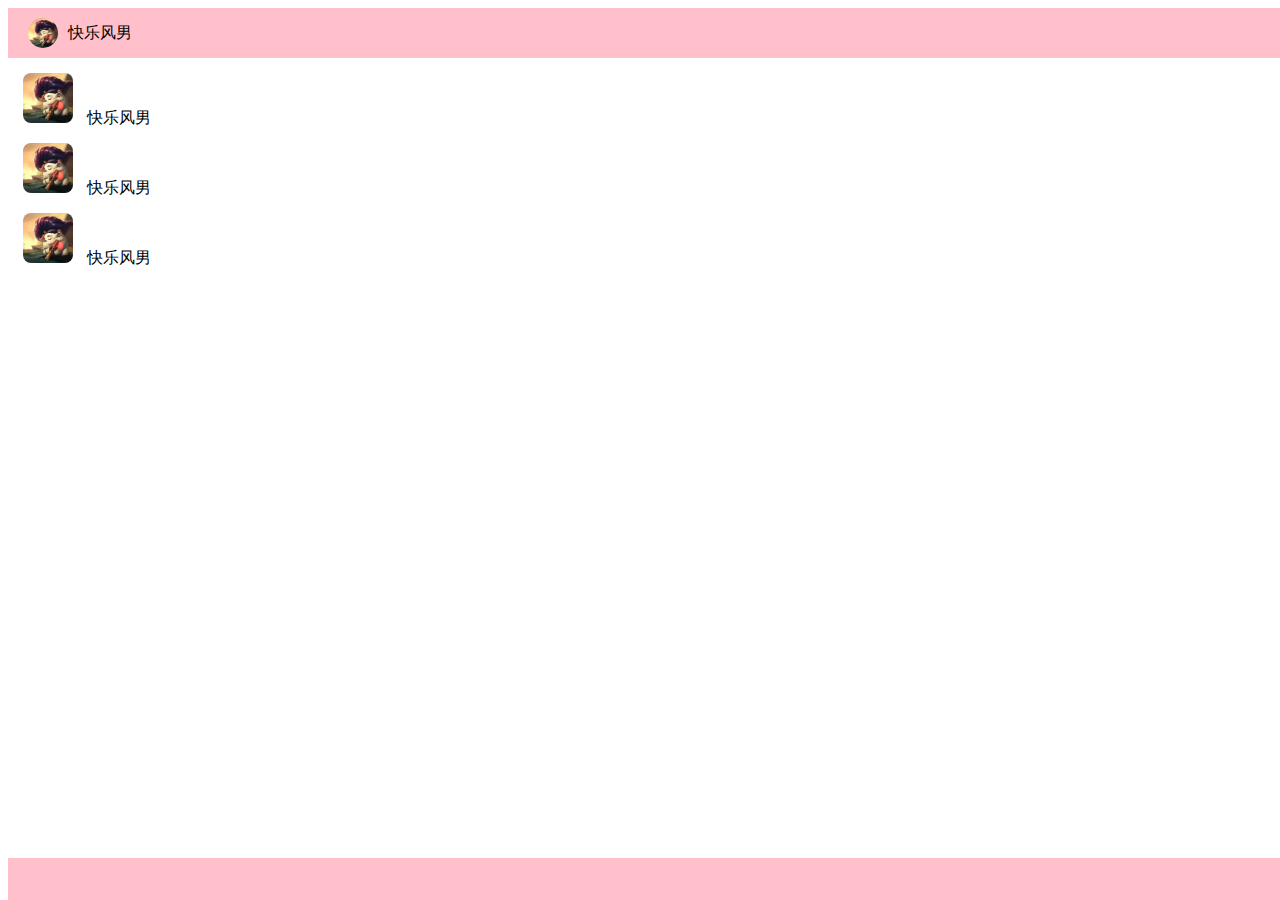
<file: index.html>
<html>
<head>
<meta charset="utf-8" />
<meta name="viewport" content="width=device-width,initial-scale=1.0,maximum-scale=1.0,user-scalable=0">
<link rel="stylesheet" type="text/css" href="https://www.layuicdn.com/layui/css/layui.css"/>
<script src="https://code.jquery.com/jquery-3.3.1.min.js"></script>
<script src="https://www.layuicdn.com/layui/layui.js"></script>
<link rel="stylesheet" type="text/css" href="css/a.css"/>
<script src="js/cookie.js" type="text/javascript" charset="utf-8"></script>
</head>
<style>
</style>
<body>
<div class="head">
<div class="title"><img src="img/timg.jpg" id="face"/>
<span id="name">快乐风男</span>
</div>
</div>

<div class="main" id="mes">
	<div id="fri" onclick="chat()">
		<img src="img/timg.jpg"/>
		<span id="lname">快乐风男</span>
	</div>
	
	<div id="fri">
		<img src="img/timg.jpg"/>
		<span id="lname">快乐风男</span>
	</div>
	
	<div id="fri">
		<img src="img/timg.jpg"/>
		<span id="lname">快乐风男</span>
	</div>
</div>

<div class="down">
<div class="didi" onclick="index()">
<i class="layui-icon layui-icon-reply-fill" style="font-size: 30px; color: yellow;"></i>  
</div>
<div class="list" onclick="list()">
<i class="layui-icon layui-icon-friends" style="font-size: 30px; color: white;"></i>  
</div>
<div class="set" onclick="set()">
	<i class="layui-icon layui-icon-set-fill" style="font-size: 30px; color: white;"></i>  
</div>
</div>

</body>
</html>
<script>
	 var num =getCookie("num");	
   $.ajax({
   	type:"get",
   	data:{
   		num:num
   	},
   	url:"http://localhost/workman/public/index.php/index/index/getmes",
   	success:function(res){
		console.log(res.mes['face']);
		$('#face').attr('src', res.mes['face']);
		$('#name').text(res.mes['num']);
   	},
   	async:true
   });
	
 $(function(){  
      $('#aa').bind('keypress',function(event){  
         if(event.keyCode == "13"){
           onSubmit();
         }  
     });  
  });  


	$(document).ready(function(){
	 connect();
})
    function connect() {
       // 创建websocket
      ws = new WebSocket("ws://127.0.0.1:2344");
       // 当socket连接打开时，输入用户名
       ws.onopen = onopen;
       // 当有消息时根据消息类型显示不同信息
       ws.onmessage = onmessage; 
       ws.onclose = function() {
    	  console.log("连接关闭，定时重连");
          connect();
       };
       ws.onerror = function() {
     	  console.log("出现错误");
       };
    }

//  function show_prompt(){  
//      name = prompt('输入你的名字：', '');
//      if(!name || name=='null'){  
//          name = '游客';
//      }
//  }  

        function onopen()
    {
//      if(!name)
//      {
//          show_prompt();
//      }
        // 登录
        //var login_data = '{"type":"login","client_name":"'+name.replace(/"/g, '\\"')+'"}';
        console.log("websocket握手成功，发送登录数据:");
        //ws.send(login_data);
    }

    function onmessage(e)
    {

       console.log(e.data);
	   let xx =e.data;
	    var obj = eval('(' + xx + ')');
	    
	    
	    
		if(obj.type == "getid"){
    		let unum = getCookie("num");
    		$.ajax({
    			type:"get",
    			url:"http://localhost/workman/public/index.php/index/index/changeredis",
    			data:{
    				num:unum,
    				uid:obj.id
    			},
    			success:function(res){
    				console.log(res);
    			},
    			async:true
    		});
    		
    		
    	}
	   
	  
	   if(obj.type=="mes"){
	   if(obj.client_name == name){
	   document.getElementById('mes').innerHTML+='<div class="mes4">'+obj.client_name+'</div><div class="mes3">'+obj.mes+'</div><div class="jg"></div>';
	
	//滚动

	scc();

	//滚动
	
	   }else{
	   	document.getElementById('mes').innerHTML+='<div class="mes2">'+obj.client_name+'</div><div class="mes">'+obj.mes+'</div><div class="jg"></div>';
		}
	   }
		 if(obj.type=="login"){
	   	document.getElementById('mes').innerHTML+='<div class="mes1">'+obj.client_name+'来到聊天室</div><div class="jg"></div>';
	   }
        
    }

    function onSubmit() {
       var mess =document.getElementById('aa').value;
	   let  aa = '{"type":"mes","client_name":"'+name+'","mes":"'+mess+'"}';
	   
      if(mess==""){
        alert("消息不能为空");
        return ;
      }
	  
   ws.send(aa);
   // console.log("给服务端发送一个字符串");
     document.getElementById('aa').value="";
    }
	
	
	function scc(){
	var div = document.getElementById('mes');
	div.scrollTop = div.scrollHeight+100;
	console.log(div.scrollHeight);
	console.log(div.scrollHeight);
	}
</script>
<script>
function index(){
	location.href="index.html";
}
function list(){
	location.href="list.html";
}
function set(){
	location.href="set.html";
}
function chat(){
	location.href="tim.html";
}
// function mes(){
//       var mess =document.getElementById('aa').value;
//       if(mess==""){
//         alert("消息不能为空");
//         return ;
//       }
 
//         ws.onopen = function() {
      
//    // console.log("连接成功");      
//             ws.send(mess);
//    // console.log("给服务端发送一个字符串");
//         document.getElementById('aa').value="";
//         };
//         ws.onmessage = function(e) {
//            document.getElementById('mes').innerHTML+='<div class="mes">'+e.data+'</div><br><br><br>';
//         };
// }
</script>
</file>
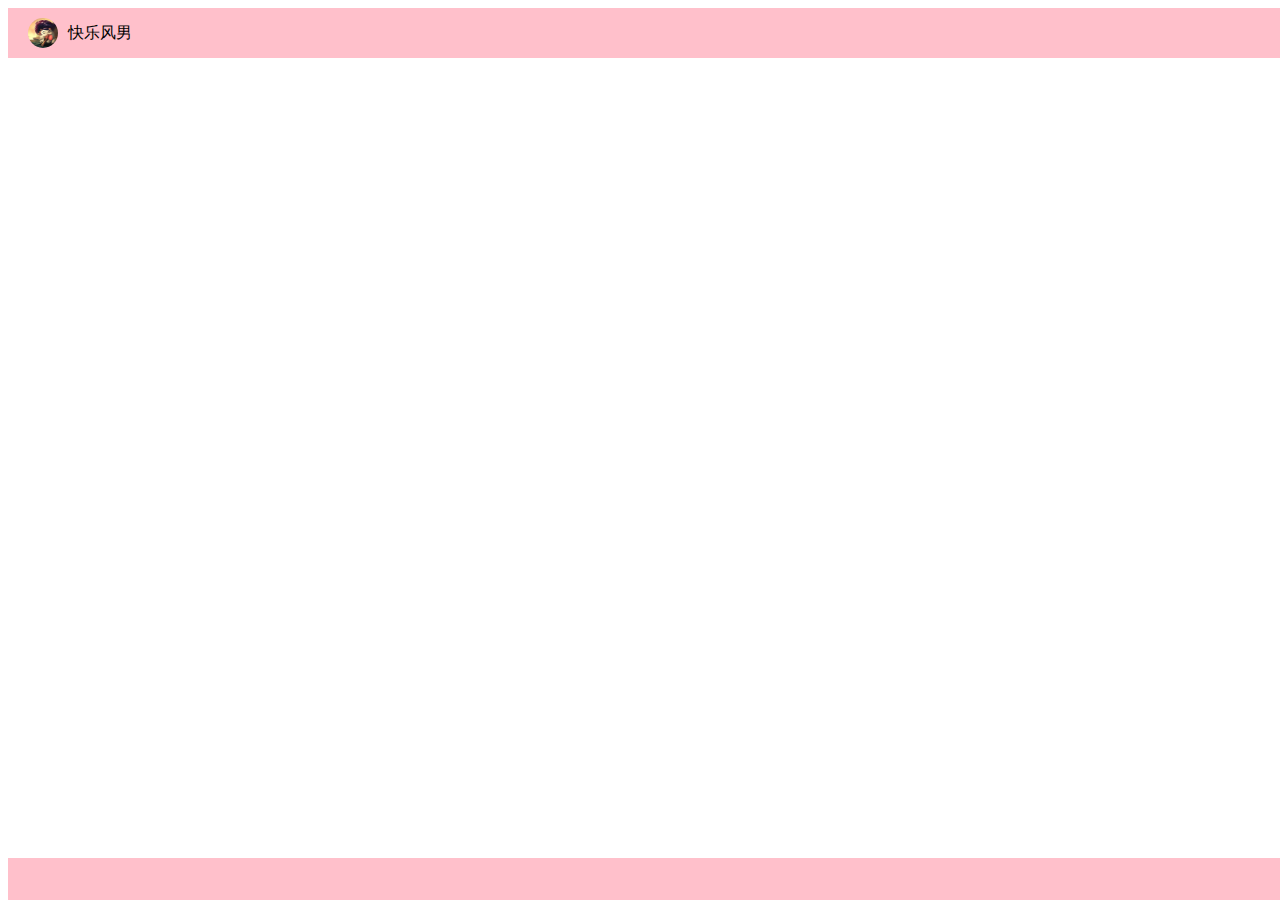
<file: aa.html>
<html>
<head>
<meta charset="utf-8" />
<meta name="viewport" content="width=device-width,initial-scale=1.0,maximum-scale=1.0,user-scalable=0">
<link rel="stylesheet" type="text/css" href="https://www.layuicdn.com/layui/css/layui.css"/>
<script src="https://code.jquery.com/jquery-3.3.1.min.js"></script>
<script src="https://www.layuicdn.com/layui/layui.js"></script>
<link rel="stylesheet" type="text/css" href="./css/a.css"/>
<script src="./js/cookie.js" type="text/javascript" charset="utf-8"></script>
</head>
<style>
body .demo-class .layui-layer-title{background:#c00; color:#fff; border: none;}
body .demo-class .layui-layer-btn{border-top:1px solid #E9E7E7}
body .demo-class .layui-layer-btn a{background:#333;}
body .demo-class .layui-layer-btn .layui-layer-btn1{background:red;}
body .demo-class .layui-layer-setwin .layui-layer-close2{
	position: absolute;
    right: -10px;
    top: -10px;
    width: 30px;
    height: 30px;
    margin-left: 0;
    background-position: -149px -31px;
}
</style>
<body>
<div class="head">
<div class="title"><img src="img/timg.jpg" id="face"/>
<span id="name">快乐风男</span>
</div>
</div>

<div class="main" id="main1">
	
</div>

<div class="main noshow" id="main2">
	<div id="fri">
		<img src="img/timg.jpg"/>
		<span id="lname">快乐风男</span>
	</div>
	

</div>



<div class="noshow" id="main3" >
		<div class="face" id="test1">
		<span id="tx">
			头像
		</span>
		<img src="img/timg.jpg" id="img" class="layui-upload-img"/>
	</div>
	
	<div id="name1">
		<span id="tx1">
			昵称
		</span>
		<div id="tx2">
			快乐风男
		</div>
	</div>
		
		<button class="send" lay-submit lay-filter="*">提交</button>
</div>




<div class="down">
<div class="didi" onclick="index()">
<i class="layui-icon layui-icon-reply-fill cy" id="one" ></i>  
</div>
<div class="list" onclick="list()">
<i class="layui-icon layui-icon-friends cw" id="two" ></i>  
</div>
<div class="set" onclick="set()">
	<i class="layui-icon layui-icon-set-fill cw" id="three"></i>  
</div>
</div>






</body>
</html>
<script>
	 var num =getCookie("num");	
	 var myimg ;
   $.ajax({
   	type:"get",
   	data:{
   		num:num
   	},
   	url:"http://w.cn/getmes",
   	success:function(res){
//		console.log(res.mes['face']);
		$('#face').attr('src', res.mes['face']);
		$('#name').text(res.mes['num']);
		$('#img').attr('src', res.mes['face']);
		$('#tx2').text(res.mes['num']);
		myimg =res.mes['face'];
   	},
   	async:true
   });
   
      $.ajax({
   	type:"get",
   	data:{
   		num:num
   	},
   	url:"http://w.cn/getfir",
   	success:function(res){
   		let aa =res.mes;
// 		console.log(aa);
   		for(var i = 0;i<res.mes.length;i++){
		document.getElementById("main1").innerHTML +='<div id="fri" onclick="chat('+aa[i].num+')"><img src="'+aa[i].face+'"/><span id="lname">'+aa[i].num+'</span></div>';
   		
   		}
   		

   	},
   	async:true
   });
   
	
 $(function(){  
      $('#aa').bind('keypress',function(event){  
         if(event.keyCode == "13"){
           onSubmit();
         }  
     });  
  });  


	$(document).ready(function(){
	 connect();
})
    function connect() {
       // 创建websocket
      ws = new WebSocket("ws://182.61.44.35:2344");
       // 当socket连接打开时，输入用户名
       ws.onopen = onopen;
       // 当有消息时根据消息类型显示不同信息
       ws.onmessage = onmessage; 
       ws.onclose = function() {
    	  console.log("连接关闭，定时重连");
          connect();
       };
       ws.onerror = function() {
     	  console.log("出现错误");
       };
    }

//  function show_prompt(){  
//      name = prompt('输入你的名字：', '');
//      if(!name || name=='null'){  
//          name = '游客';
//      }
//  }  

        function onopen()
    {
//      if(!name)
//      {
//          show_prompt();
//      }
        // 登录
        //var login_data = '{"type":"login","client_name":"'+name.replace(/"/g, '\\"')+'"}';
        console.log("websocket握手成功，发送登录数据:");
        //ws.send(login_data);
    }

    function onmessage(e)
    {

//     console.log(e.data);
	   let xx =e.data;
	    var obj = eval('(' + xx + ')');
	    
	    
	    
		if(obj.type == "getid"){
    		let unum = getCookie("num");
    		$.ajax({
    			type:"get",
    			url:"http://w.cn/changeredis",
    			data:{
    				num:unum,
    				uid:obj.id
    			},
    			success:function(res){
    				console.log(res);
    			},
    			async:true
    		});
    		
    		
    	}
	   
	  
	   if(obj.type=="mes"){
	   if(obj.client_name == name){
	   document.getElementById('mes').innerHTML+='<div class="mes4">'+obj.client_name+'</div><div class="mes3">'+obj.mes+'</div><div class="jg"></div>';
	
	//滚动

	//scc();

	//滚动
	
	   }else{
	   	document.getElementById('mes').innerHTML+='<div class="mes2">'+obj.client_name+'</div><div class="mes">'+obj.mes+'</div><div class="jg"></div>';
		}
	   }
		 if(obj.type=="login"){
	   	document.getElementById('mes').innerHTML+='<div class="mes1">'+obj.client_name+'来到聊天室</div><div class="jg"></div>';
	   }
        
    }

    function onSubmit() {
       var mess =document.getElementById('aa').value;
	   let  aa = '{"type":"mes","client_name":"'+name+'","mes":"'+mess+'"}';
	   
      if(mess==""){
        alert("消息不能为空");
        return ;
      }
	  
   ws.send(aa);
   // console.log("给服务端发送一个字符串");
     document.getElementById('aa').value="";
    }
	
	
	function scc(){
	var div = document.getElementById('mes');
	div.scrollTop = div.scrollHeight+100;
	console.log(div.scrollHeight);
	console.log(div.scrollHeight);
	}
</script>
<script>
var arr_f=[];
function index(){
	$('#one').removeClass('cw');
	$('#one').addClass('cy');
	$('#two').removeClass('cy');
	$('#two').addClass('cw');
	$('#three').addClass('cw');
	$('#three').removeClass('cy');
	
	$('#main1').removeClass('noshow');
	$('#main2').addClass('noshow');
	$('#main3').addClass('noshow');
}
function list(){
	$('#two').removeClass('cw');
	$('#two').addClass('cy');
	$('#one').removeClass('cy');
	$('#three').removeClass('cy');
	$('#one').addClass('cw');
	$('#three').addClass('cw');
	
	$('#main2').removeClass('noshow');
	$('#main1').addClass('noshow');
	$('#main3').addClass('noshow');
}
function set(){
	$('#three').removeClass('cw');
	$('#three').addClass('cy');
	$('#one').removeClass('cy');
	$('#two').removeClass('cy');
	$('#one').addClass('cw');
	$('#two').addClass('cw');
	
	$('#main3').removeClass('noshow');
	$('#main2').addClass('noshow');
	$('#main1').addClass('noshow');
}
function chat(id){
	layui.use("layer", function(){
		var layer= layui.layer;	
	layer.open({
  type: 2,
  skin: 'demo-class',
  title: '',
  closeBtn: 1, //不显示关闭按钮
  shade: false,
   maxmin: false, 
  area: ['100%', '100%'],
  offset: 'r', //右下角弹出
  //time: 2000, //2秒后自动关闭
  anim: 2,
  content: 'tim.html?id='+id, //iframe的url，no代表不显示滚动条
//end: function(){ //此处用于演示
//  layer.open({
//    type: 2,
//    title: '很多时候，我们想最大化看，比如像这个页面。',
//    shadeClose: true,
//    shade: false,
//    maxmin: true, //开启最大化最小化按钮
//    area: ['893px', '600px'],
//    content: '//fly.layui.com/'
//  });
//}
});
	
	});
	
	
}


layui.use(['upload','form'], function(){
  var $ = layui.jquery
  ,upload = layui.upload
  ,form =layui.form;
	
	var imgurl;
	 var uploadInst = upload.render({
    elem: '#test1'
    ,url: 'http://w.cn/upload'
    ,before: function(obj){
      //预读本地文件示例，不支持ie8
      obj.preview(function(index, file, result){
        $('#img').attr('src', result); //图片链接（base64）
      });
    }
    ,done: function(res){
      //如果上传失败
      console.log(res);
      if(res.code == 0){
        imgurl =res.url;
      }
      
      if(res.code > 0){
        return layer.msg('上传失败');
      }
      //上传成功
    }
    ,error: function(){
      //演示失败状态，并实现重传
      var demoText = $('#demoText');
      demoText.html('<span style="color: #FF5722;">上传失败</span> <a class="layui-btn layui-btn-xs demo-reload">重试</a>');
      demoText.find('.demo-reload').on('click', function(){
        uploadInst.upload();
      });
    }
  });
	
form.on('submit(*)', function(data){
   //alert(imgurl);
   let num =getCookie("num");
   console.log(num);
   $.ajax({
   	type:"get",
   	data:{
   		num:num,
   		imgurl:imgurl
   	},
   	url:"http://w.cn/changeface",
   	success:function(res){
   		console.log(res);
   		if(res.code == 0){
   			alert("修改成功");
   		}
   	},
   	async:true
   });
    //return false; //阻止表单跳转。如果需要表单跳转，去掉这段即可。
});	
	
	

	
		
	

});

</script>
</file>
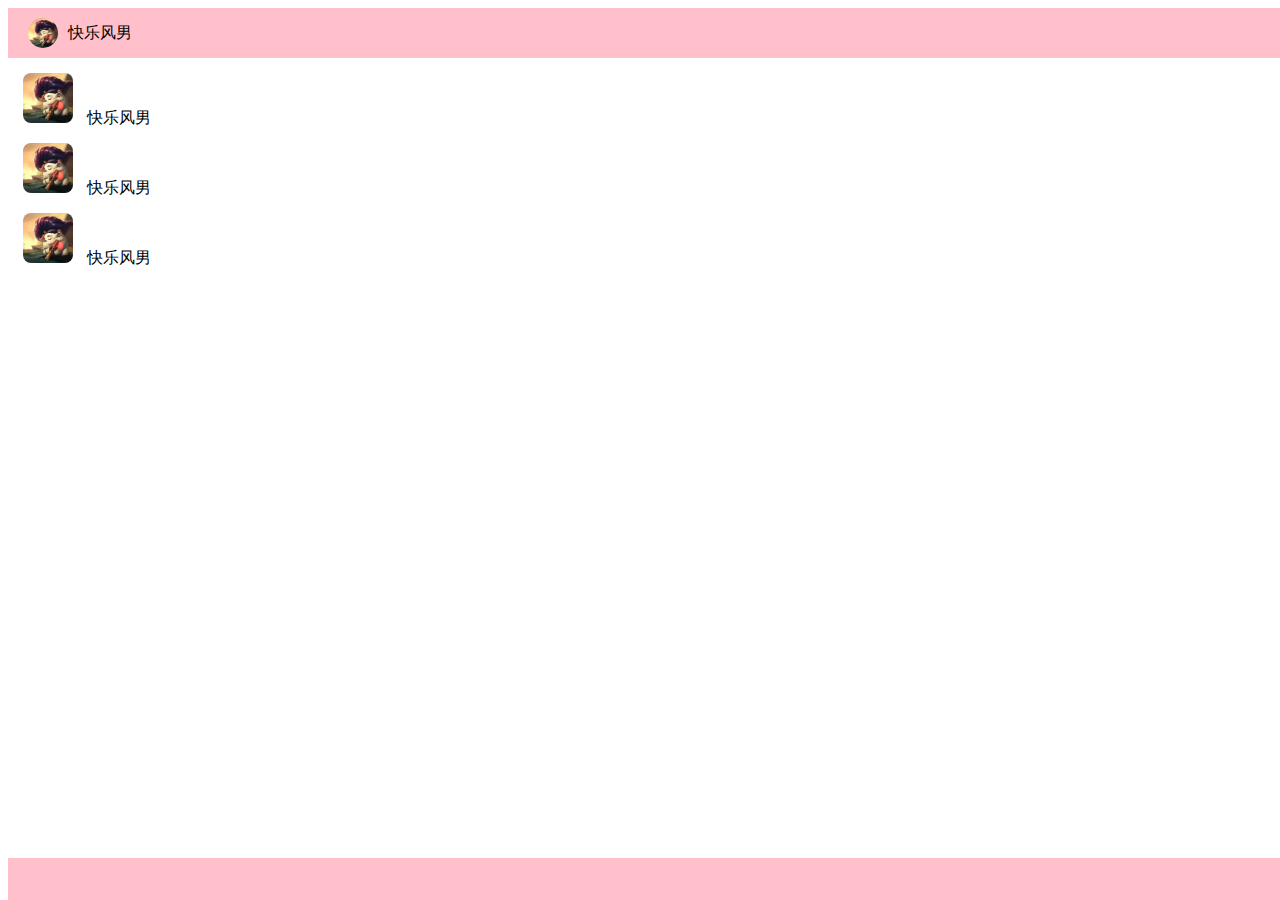
<file: list.html>
<html>
<head>
<meta charset="utf-8" />
<meta name="viewport" content="width=device-width,initial-scale=1.0,maximum-scale=1.0,user-scalable=0">
<link rel="stylesheet" type="text/css" href="https://www.layuicdn.com/layui/css/layui.css"/>
<script src="https://code.jquery.com/jquery-3.3.1.min.js"></script>
<script src="https://www.layuicdn.com/layui/layui.js"></script>
<link rel="stylesheet" type="text/css" href="css/a.css"/>
<script src="js/cookie.js" type="text/javascript" charset="utf-8"></script>
</head>
<style>
</style>
<body>
<div class="head">
<div class="title"><img src="img/timg.jpg" id="face"/>
<span id="name">快乐风男</span>
</div>
</div>

<div class="main" id="mes">
	<div id="fri">
		<img src="img/timg.jpg"/>
		<span id="lname">快乐风男</span>
	</div>
	
	<div id="fri">
		<img src="img/timg.jpg"/>
		<span id="lname">快乐风男</span>
	</div>
	
	<div id="fri">
		<img src="img/timg.jpg"/>
		<span id="lname">快乐风男</span>
	</div>
</div>

<div class="down">
<div class="didi" onclick="index()">
<i class="layui-icon layui-icon-reply-fill" style="font-size: 30px; color: white;"></i>  
</div>
<div class="list" onclick="list()">
<i class="layui-icon layui-icon-friends" style="font-size: 30px; color: yellow;"></i>  
</div>
<div class="set" onclick="set()">
	<i class="layui-icon layui-icon-set-fill" style="font-size: 30px; color: white;"></i>  
</div>
</div>

</body>
</html>
<script>
		 var num =getCookie("num");	
   $.ajax({
   	type:"get",
   	data:{
   		num:num
   	},
   	url:"http://localhost/workman/public/index.php/index/index/getmes",
   	success:function(res){
		console.log(res.mes['face']);
		$('#face').attr('src', res.mes['face']);
		$('#name').text(res.mes['num']);
   	},
   	async:true
   });
	
	
 $(function(){  
      $('#aa').bind('keypress',function(event){  
         if(event.keyCode == "13"){
           onSubmit();
         }  
     });  
  });  


	$(document).ready(function(){
	 connect();
})
    function connect() {
       // 创建websocket
      ws = new WebSocket("ws://182.61.44.35:2344");
       // 当socket连接打开时，输入用户名
       ws.onopen = onopen;
       // 当有消息时根据消息类型显示不同信息
       ws.onmessage = onmessage; 
       ws.onclose = function() {
    	  console.log("连接关闭，定时重连");
          connect();
       };
       ws.onerror = function() {
     	  console.log("出现错误");
       };
    }

    function show_prompt(){  
        name = prompt('输入你的名字：', '');
        if(!name || name=='null'){  
            name = '游客';
        }
    }  

        function onopen()
    {
        if(!name)
        {
            show_prompt();
        }
        // 登录
        var login_data = '{"type":"login","client_name":"'+name.replace(/"/g, '\\"')+'"}';
        console.log("websocket握手成功，发送登录数据:"+login_data);
        ws.send(login_data);
    }

    function onmessage(e)
    {
       console.log(e.data);
	   let xx =e.data;
	   var obj = eval('(' + xx + ')');
	   if(obj.type=="mes"){
	   if(obj.client_name == name){
	   document.getElementById('mes').innerHTML+='<div class="mes4">'+obj.client_name+'</div><div class="mes3">'+obj.mes+'</div><div class="jg"></div>';
	
	//滚动

	scc();

	//滚动
	
	   }else{
	   	document.getElementById('mes').innerHTML+='<div class="mes2">'+obj.client_name+'</div><div class="mes">'+obj.mes+'</div><div class="jg"></div>';
		}
	   }
		 if(obj.type=="login"){
	   	document.getElementById('mes').innerHTML+='<div class="mes1">'+obj.client_name+'来到聊天室</div><div class="jg"></div>';
	   }
        
    }

    function onSubmit() {
       var mess =document.getElementById('aa').value;
	   let  aa = '{"type":"mes","client_name":"'+name+'","mes":"'+mess+'"}';
	   
      if(mess==""){
        alert("消息不能为空");
        return ;
      }
	  
   ws.send(aa);
   // console.log("给服务端发送一个字符串");
     document.getElementById('aa').value="";
    }
	
	
	function scc(){
	var div = document.getElementById('mes');
	div.scrollTop = div.scrollHeight+100;
	console.log(div.scrollHeight);
	console.log(div.scrollHeight);
	}
</script>
<script>

// function mes(){
//       var mess =document.getElementById('aa').value;
//       if(mess==""){
//         alert("消息不能为空");
//         return ;
//       }
 
//         ws.onopen = function() {
      
//    // console.log("连接成功");      
//             ws.send(mess);
//    // console.log("给服务端发送一个字符串");
//         document.getElementById('aa').value="";
//         };
//         ws.onmessage = function(e) {
//            document.getElementById('mes').innerHTML+='<div class="mes">'+e.data+'</div><br><br><br>';
//         };
// }
</script>

<script>
	function index(){
	location.href="index.html";
}
function list(){
	location.href="list.html";
}
function set(){
	location.href="set.html";
}
</script>
</file>
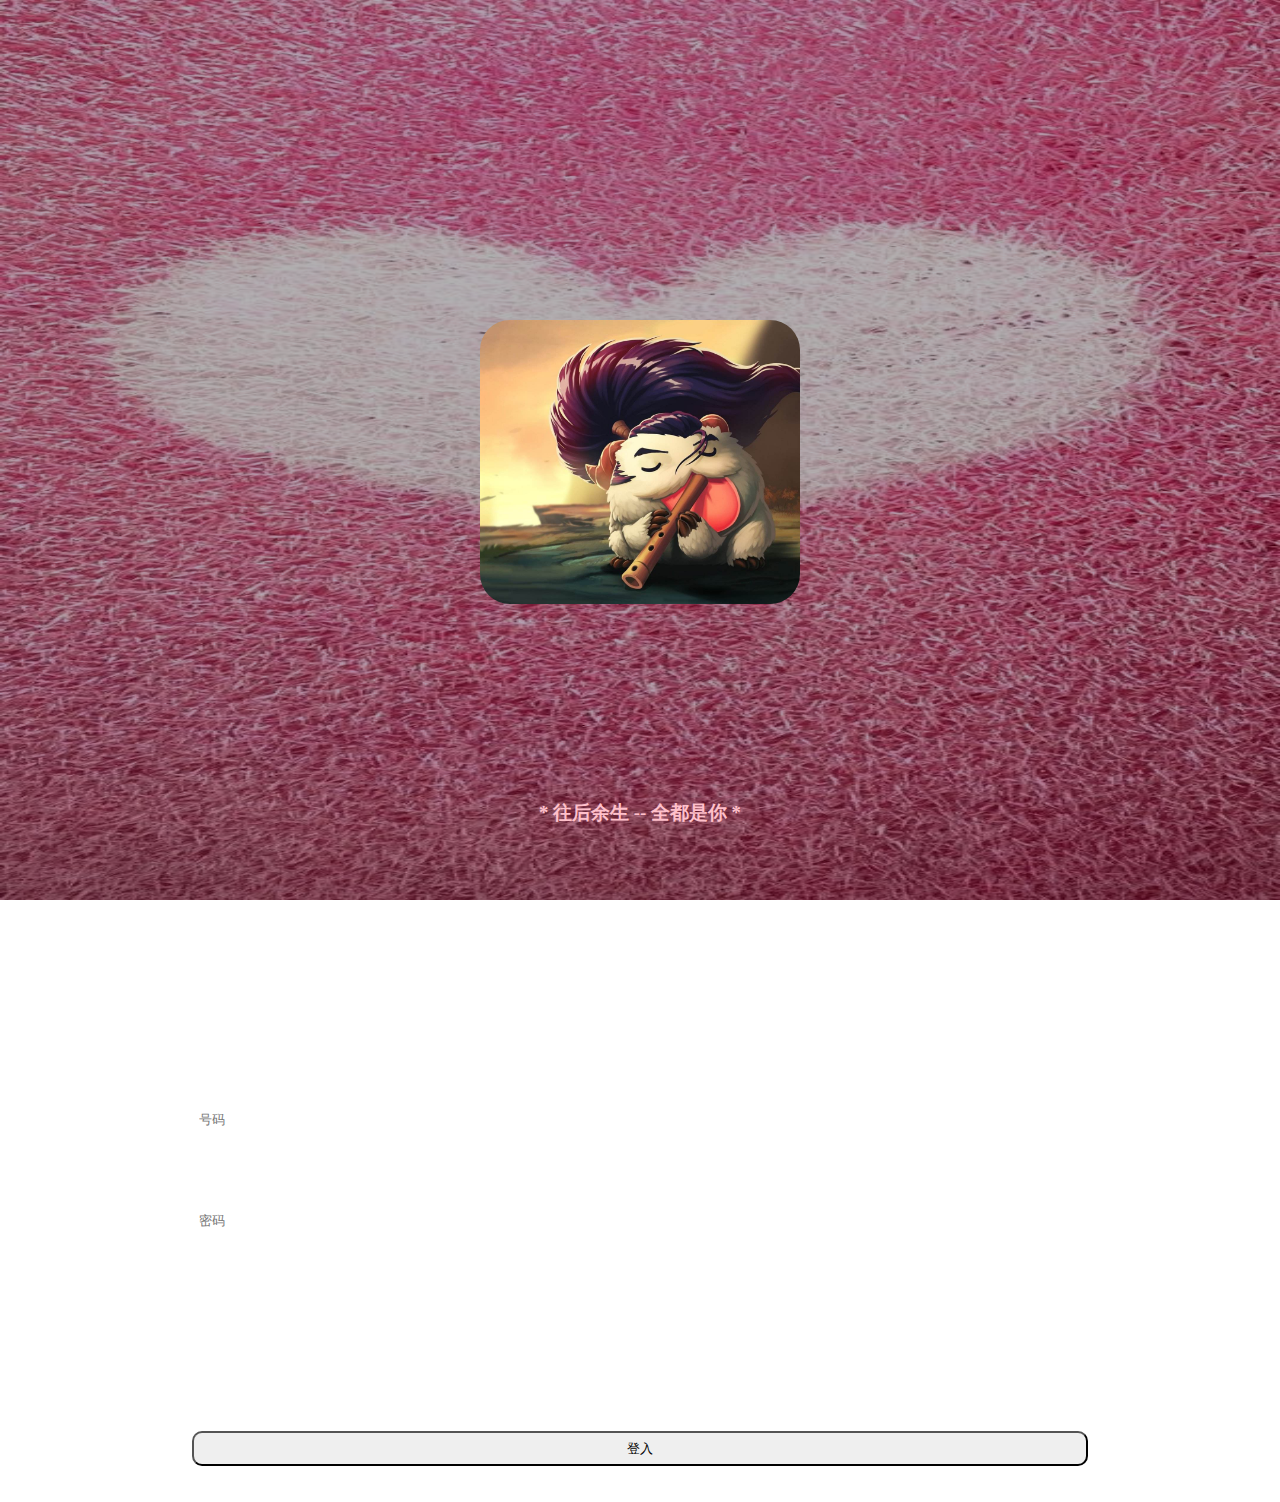
<file: login.html>
<!DOCTYPE html>
<html>
	<head>
		<meta charset="UTF-8">
		 <meta name="viewport" content="width=device-width, initial-scale=1, minimum-scale=1, maximum-scale=1, user-scalable=no">
		<title>登入</title>
		<link rel="stylesheet" type="text/css" href="https://www.layuicdn.com/layui-v2.5.4/css/layui.css"/>
		<link rel="stylesheet" type="text/css" href="css/login.css"/>
		<script type="text/javascript" src="https://www.layuicdn.com/layui-v2.5.4/layui.js"></script>
		<script src="https://apps.bdimg.com/libs/jquery/2.1.4/jquery.min.js"></script>
		<script src="js/cookie.js" type="text/javascript" charset="utf-8"></script>
	</head>
	<body>
		<div class="bg">
			<img src="img/timg.jpg" id="icon"/>
			<h3>* 往后余生 -- 全都是你 *</h3>
			<input type="text" name="unum" id="unum" value="" placeholder="号码"/>
			<input type="password" name="password" id="password" placeholder="密码" />
			<button onclick="send()" id="send">登入</button><br>
			<a href="register.html" id="register">-> 注册 <-</a>
		</div>
	</body>
</html>
<script>
	function send(){
		var unum =document.getElementById("unum").value
	,   password =document.getElementById("password").value;
	if(unum=="" || password=="" ){
		alert("认真填写");
	}
	$.ajax({
		type:"post",
		url:"http://w.cn/login",
		data:{
			num:unum,
			password:password
		},
		success:function(res){
			console.log(res);
			if(res.code =="200"){
				//alert(unum);
				setCookie("num" , unum , 1);
			  location.href="aa.html";
		
			}
		},
		error:function(res){
			
		},
		async:true
	});
	
	}

	
</script>
</file>
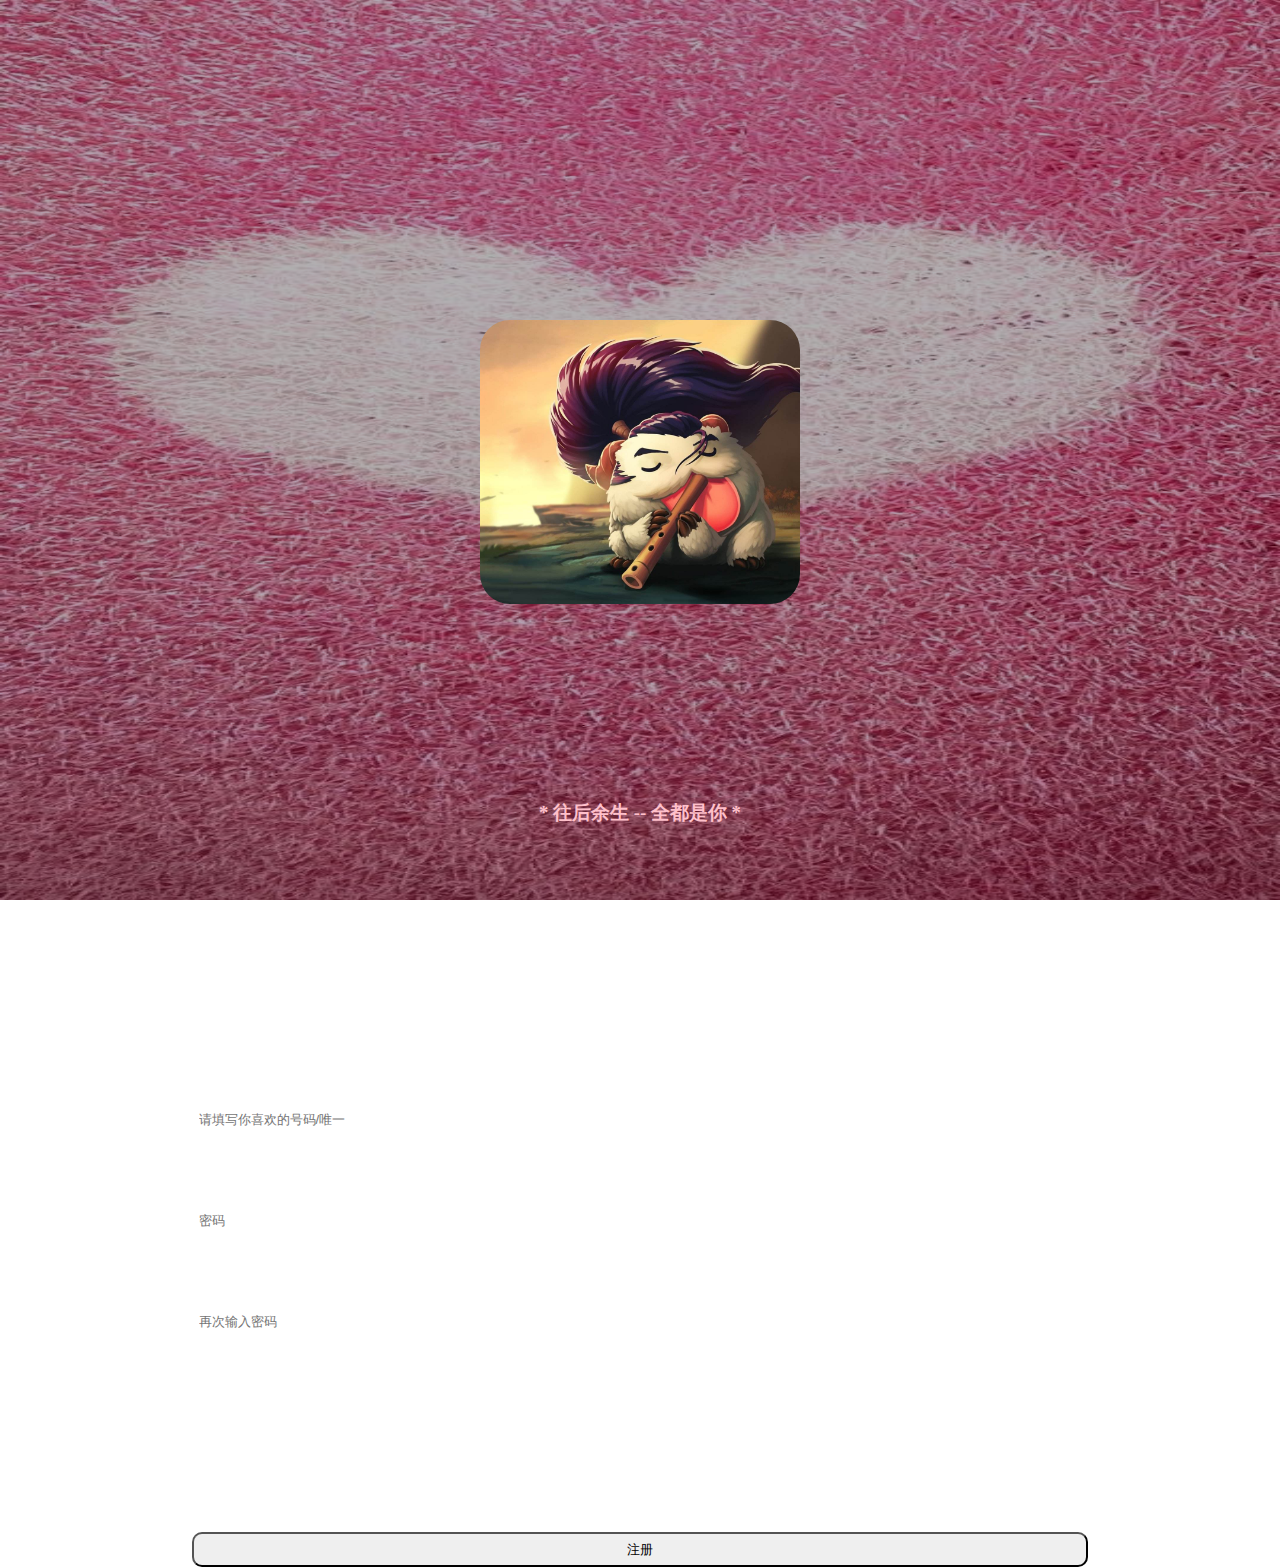
<file: register.html>
<!DOCTYPE html>
<html>
	<head>
		<meta charset="UTF-8">
		 <meta name="viewport" content="width=device-width, initial-scale=1, minimum-scale=1, maximum-scale=1, user-scalable=no">
		<title>注册</title>
		<link rel="stylesheet" type="text/css" href="css/login.css"/>
		<link rel="stylesheet" type="text/css" href="https://www.layuicdn.com/layui-v2.5.4/css/layui.css"/>
		<script type="text/javascript" src="https://www.layuicdn.com/layui-v2.5.4/layui.js"></script>
		<script src="https://apps.bdimg.com/libs/jquery/2.1.4/jquery.min.js"></script>
		
	</head>
	<body>
		<div class="bg">
				<img src="img/timg.jpg" id="icon"/>
			<h3>* 往后余生 -- 全都是你 *</h3>
			<input type="text" name="unum" id="unum" value="" placeholder="请填写你喜欢的号码/唯一"/>
			<input type="password" name="password" id="password" placeholder="密码" />
			<input type="password" name="apassword" id="apassword" placeholder="再次输入密码" />
			<button onclick="send()" id="send">注册</button>
		
		</div>
	</body>
</html>
<script>
	function send(){
	var unum =document.getElementById("unum").value
	,password =document.getElementById("password").value
	,apassword =document.getElementById("apassword").value;
	if(unum=="" || password==""){
		alert("全部填写");
	}
	if(apassword !== password){
		alert("两次输入不一样");
	}
	$.ajax({
		type:"post",
		url:"http://localhost/workman/public/index.php/index/index/register",
		data:{
			num:unum,
			password:password,
			apassword:apassword
		},
		success:function(res){
		console.log(res);
		if(res.code =="200"){
				
layui.use('layer', function(){
  var layer = layui.layer;

layer.alert('注册成功', function(index){
  //do something
  location.href="login.html";
});
});
		}
		},
		error:function(res){
			
		},
		async:true
	});
	
	}

	
</script>
</file>
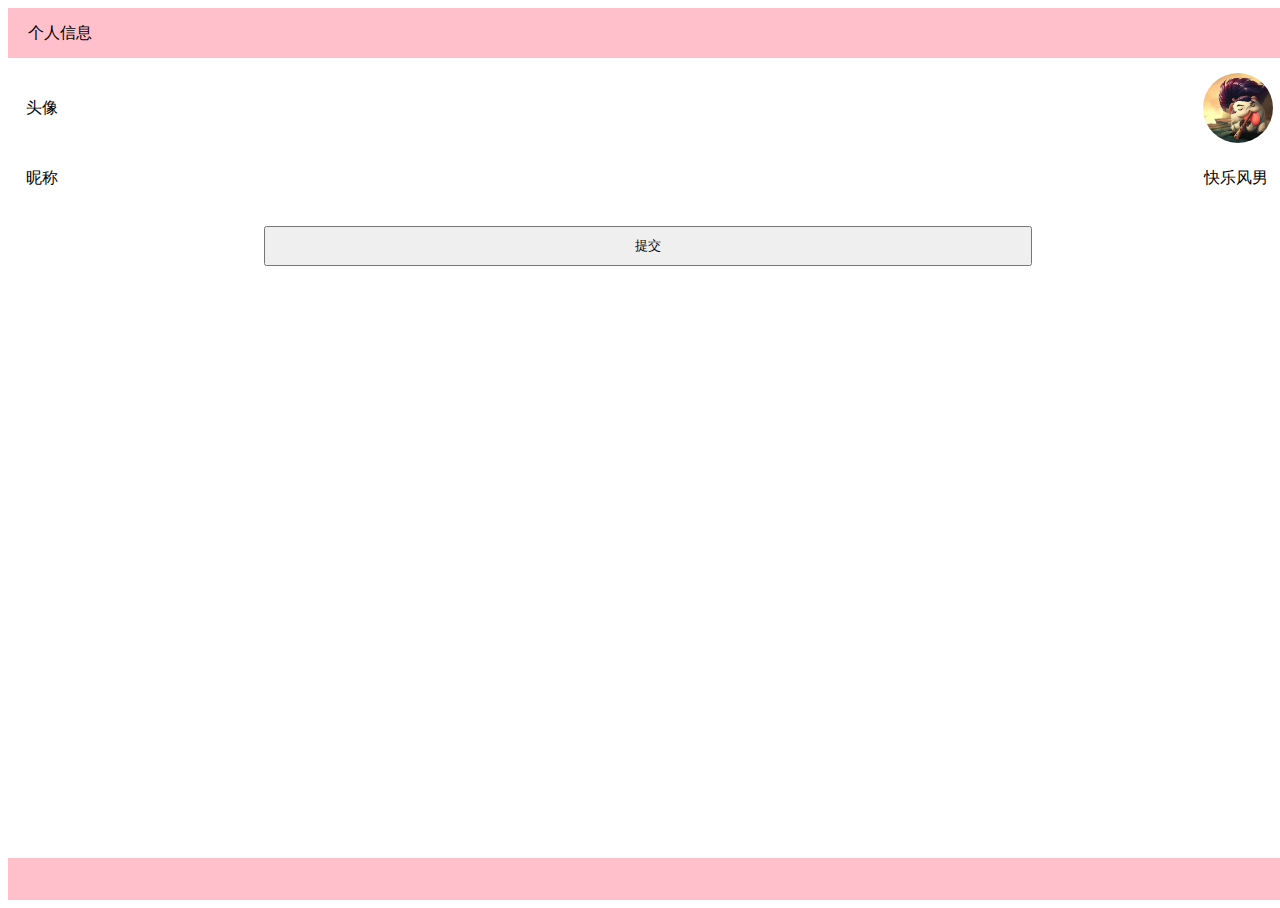
<file: set.html>
<html>
<head>
<meta charset="utf-8" />
<meta name="viewport" content="width=device-width,initial-scale=1.0,maximum-scale=1.0,user-scalable=0">
<link rel="stylesheet" type="text/css" href="https://www.layuicdn.com/layui/css/layui.css"/>
<script src="https://code.jquery.com/jquery-3.3.1.min.js"></script>
<script src="https://www.layuicdn.com/layui/layui.js"></script>
<link rel="stylesheet" type="text/css" href="css/a.css"/>
<script src="js/cookie.js" type="text/javascript" charset="utf-8"></script>
</head>
<style>
body{
padding:0;
margin：0;
width:100%;
height:100%;
}
html{
width:100%;
height:100%;
}
	.face{
		width: 100%;
		height: 80px;
		padding-top: 60px;
		
	}
	#tx{
		margin-left: 18px;
		font-size: 16px;
		line-height: 80px;
	}
	#img{
		width: 70px;
		height: 70px;
		float: right;
		margin-top: 5px;
		margin-right: 15px;
		border-radius: 35px;
	}
.head{
position:fixed;
width:100%;
height:50px;
z-index:99;
background-color:pink;
}
#name{
	line-height: 50px;
	margin-left: -40px;
}
#tx1{
		font-size: 16px;
		line-height: 60px;
		margin-left: 18px;
	}
#name1{
	width: 100%;
	height: 60px;
	line-height: 60px;
}
#tx2{
		float: right;
		margin-right: 20px;
		line-height: 60px;
}
.send{
	width: 60%;
	height: 40px;
	margin-left: 20%;
	margin-top: 18px;
}
.down{
width:100%;
position:fixed;
top:calc(100% - 42px);
height:42px;
z-index:999;
background-color:pink;
}
</style>
<body>
<div class="head">
<span id="name">个人信息</span>
</div>
</div>

	<div class="face" id="test1">
		<span id="tx">
			头像
		</span>
		<img src="img/timg.jpg" id="img" class="layui-upload-img"/>
	</div>
	
	<!--<div class="layui-upload">
  <button type="button" class="layui-btn" id="test1">上传图片</button>
  <div class="layui-upload-list">
    <img class="layui-upload-img" id="demo1">
    <p id="demoText"></p>
  </div>
</div>   -->
	
	<!--<hr style="width: 90%;margin-left: 5%;margin-top: 10px;" >-->
	<div id="name1">
		<span id="tx1">
			昵称
		</span>
		<div id="tx2">
			快乐风男
		</div>
	</div>
	<!--<hr style="width: 90%;margin-left: 5%;margin-top: 10px;" >-->
		
		<button class="send" lay-submit lay-filter="*">提交</button>
		
		
<div class="down">
<div class="didi" onclick="index()">
<i class="layui-icon layui-icon-reply-fill" style="font-size: 30px; color: white;"></i>  
</div>
<div class="list" onclick="list()">
<i class="layui-icon layui-icon-friends" style="font-size: 30px; color: white;"></i>  
</div>
<div class="set" onclick="set()">
	<i class="layui-icon layui-icon-set-fill" style="font-size: 30px; color: yellow;"></i>  
</div>
</div>


</body>
</html>
<script>
   var num =getCookie("num");	
   $.ajax({
   	type:"get",
   	data:{
   		num:num
   	},
   	url:"http://localhost/workman/public/index.php/index/index/getmes",
   	success:function(res){
		console.log(res.mes['face']);
		$('#img').attr('src', res.mes['face']);
		$('#tx2').text(res.mes['num']);
   	},
   	async:true
   });
	
layui.use(['upload','form'], function(){
  var $ = layui.jquery
  ,upload = layui.upload
  ,form =layui.form;
	
	var imgurl;
	 var uploadInst = upload.render({
    elem: '#test1'
    ,url: 'http://localhost/workman/public/index.php/index/index/upload'
    ,before: function(obj){
      //预读本地文件示例，不支持ie8
      obj.preview(function(index, file, result){
        $('#img').attr('src', result); //图片链接（base64）
      });
    }
    ,done: function(res){
      //如果上传失败
      console.log(res);
      if(res.code == 0){
        imgurl =res.url;
      }
      
      if(res.code > 0){
        return layer.msg('上传失败');
      }
      //上传成功
    }
    ,error: function(){
      //演示失败状态，并实现重传
      var demoText = $('#demoText');
      demoText.html('<span style="color: #FF5722;">上传失败</span> <a class="layui-btn layui-btn-xs demo-reload">重试</a>');
      demoText.find('.demo-reload').on('click', function(){
        uploadInst.upload();
      });
    }
  });
	
form.on('submit(*)', function(data){
   //alert(imgurl);
   let num =getCookie("num");
   console.log(num);
   $.ajax({
   	type:"get",
   	data:{
   		num:num,
   		imgurl:imgurl
   	},
   	url:"http://localhost/workman/public/index.php/index/index/changeface",
   	success:function(res){
   		console.log(res);
   		if(res.code == 0){
   			alert("修改成功");
   		}
   	},
   	async:true
   });
    //return false; //阻止表单跳转。如果需要表单跳转，去掉这段即可。
});	
	

});
	
	
	
	function index(){
	location.href="index.html";
}
function list(){
	location.href="list.html";
}
function set(){
	location.href="set.html";
}


</script>
</file>
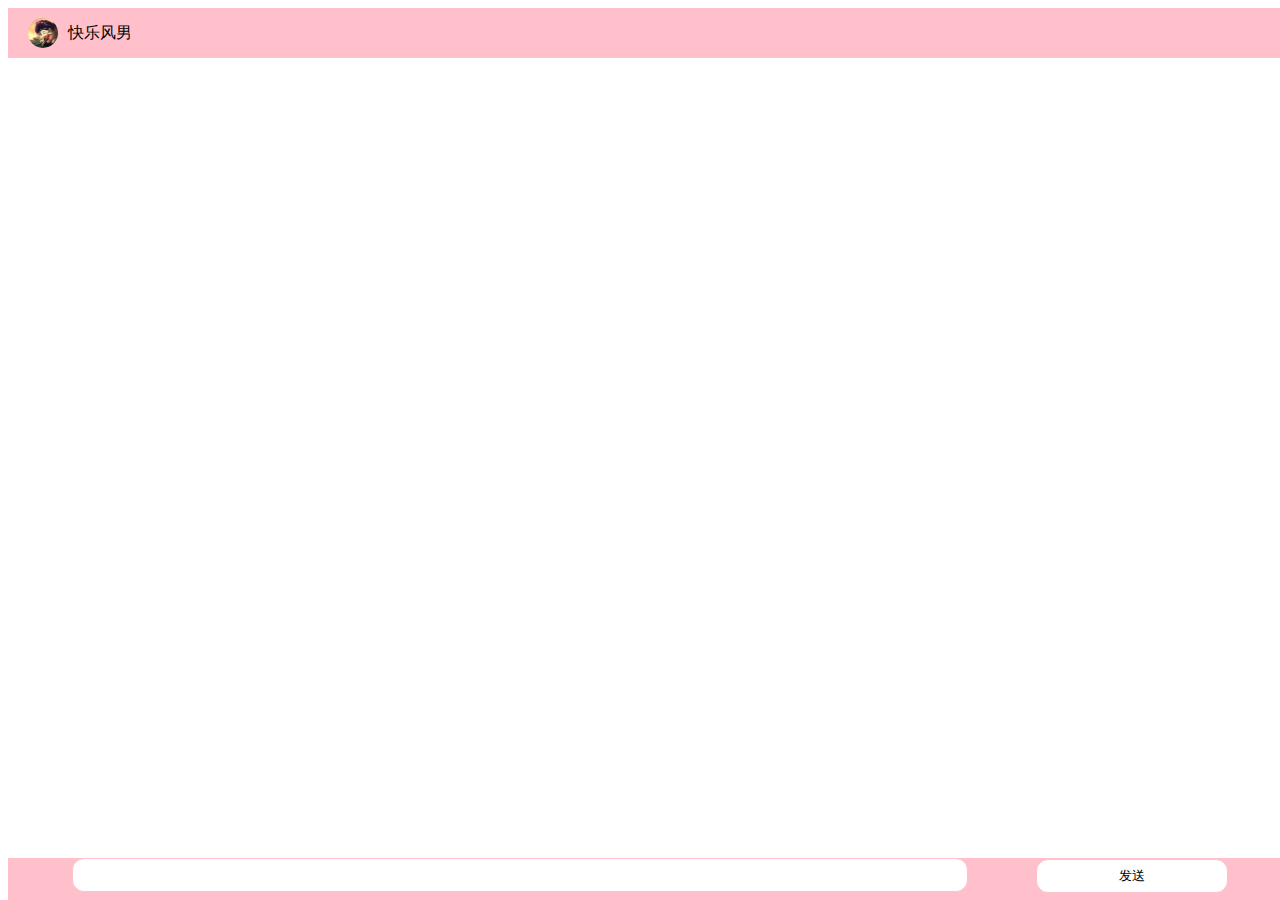
<file: tim.html>
<html>
<head>
<meta name="viewport" content="width=device-width,initial-scale=1.0,maximum-scale=1.0,user-scalable=0">
<meta charset="utf-8" content=""/>
<link rel="stylesheet" type="text/css" href="https://www.layuicdn.com/layui/css/layui.css"/>
<link rel="stylesheet" type="text/css" href="./css/a.css"/>
<script src="https://code.jquery.com/jquery-3.3.1.min.js"></script>
<script src="https://www.layuicdn.com/layui/layui.js"></script>

</head>
<style>
#img11{
	width: 30px;
	height: 30px;
	border-radius: 100%;
}
</style>
<body>
<div class="head">
<div class="title"><img src="img/timg.jpg" id="face"/>
<span id="name">快乐风男</span>
</div>
</div>

<div class="main" id="mes">
</div>

<div class="down">
<input type="text" class="input" id="aa">
<button  type="submit" class="fasong"  onclick="onSubmit()">发送</button>
</div>

</body>
</html>
<script>
	let id=	getQueryString('id');
	console.log(id);
	var img;
	   $.ajax({
   	type:"get",
   	data:{
   		num:id
   	},
   	url:"http://w.cn/getmes",
   	success:function(res){
		//console.log(res.mes['face']);
		$('#face').attr('src', res.mes['face']);
		$('#name').text(res.mes['num']);
		
		img = res.mes['face'];
   	},
   	async:true
   });
	
	
 let ws = window.parent.ws;
  var  myimg = window.parent.myimg;
   var  num = window.parent.num;
 //console.log(myimg);
 $(function(){  
      $('#aa').bind('keypress',function(event){  
         if(event.keyCode == "13"){
           onSubmit();
         }  
     });  
  });  
ws.onmessage = onmessage; 

//	$(document).ready(function(){
//	 connect();
//})
//  function connect() {
//     // 创建websocket
//    ws = new WebSocket("ws://ws://127.0.0.1:2344");
//     // 当socket连接打开时，输入用户名
//     ws.onopen = onopen;
//     // 当有消息时根据消息类型显示不同信息
//     ws.onmessage = onmessage; 
//     ws.onclose = function() {
//  	  console.log("连接关闭，定时重连");
//        connect();
//     };
//     ws.onerror = function() {
//   	  console.log("出现错误");
//     };
//  }

//  function show_prompt(){  
//      name = prompt('输入你的名字：', '');
//      if(!name || name=='null'){  
//          name = '游客';
//      }
//  }  
//
//      function onopen()
//  {
//      if(!name)
//      {
//          show_prompt();
//      }
//      // 登录
//      var login_data = '{"type":"login","client_name":"'+name.replace(/"/g, '\\"')+'"}';
//      console.log("websocket握手成功，发送登录数据:"+login_data);
//      ws.send(login_data);
//  }

   function onmessage(e)
    {
       console.log(e.data);
	   let xx =e.data;
	   var obj = eval('(' + xx + ')');
	   if(obj.type=="mes"){
	   if(obj.client_num == num){
	   document.getElementById('mes').innerHTML+='<div class="mes4"><img src="'+myimg+'" id="img11"></div><div class="mes3">'+obj.mes+'</div><div class="jg"></div>';
	
	//滚动

	scc();

	//滚动
	
	   }else{
	   	document.getElementById('mes').innerHTML+='<div class="mes2"><img src="'+img+'" id="img11"></div><div class="mes">'+obj.mes+'</div><div class="jg"></div>';
		}
	   }
		 if(obj.type=="login"){
	   	document.getElementById('mes').innerHTML+='<div class="mes1">'+obj.client_name+'来到聊天室</div><div class="jg"></div>';
	   }
        
    }

    function onSubmit() {
       var mess =document.getElementById('aa').value;
	   let  aa = '{"type":"mes","client_num":"'+num+'","for_num":"'+id+'","mes":"'+mess+'"}';
	   
      if(mess==""){
        alert("消息不能为空");
        return ;
      }
	  
   ws.send(aa);
    console.log(aa);
     document.getElementById('aa').value="";
    }
	
	
	function scc(){
	var div = document.getElementById('mes');
	div.scrollTop = div.scrollHeight+100;
	//console.log(div.scrollHeight);
	//console.log(div.scrollHeight);
	}
	
	function getQueryString(name) {
var reg = new RegExp('(^|&)' + name + '=([^&]*)(&|$)', 'i');
var r = window.location.search.substr(1).match(reg);
if (r != null) {
return unescape(r[2]);
}
return null;
}
	
</script>
</file>
<file: css/a.css>
body{
padding:0;
margin：0;
}
html{
width:100%;
height:100%;
}
.head{
position:fixed;
width:100%;
height:50px;
z-index:99;
background-color:pink;
}
.title{
line-height:50px;
height:50px;
padding-left:20px;
}
.main{
width:100%;
padding-top:50px;
padding-bottom:50px;
padding-top:50px;
overflow-y:auto;
background-color:withe;
}
.down{
width:100%;
position:fixed;
top:calc(100% - 42px);
height:42px;
z-index:999;
background-color:pink;
}
.input{
width:70%;
height:34px;
margin-left:5%;
border:1px solid pink;
border-radius:12px;
padding-left:10px;
display:inline-block;
}
.fasong{
width:15%;
height:34px;
margin-left:5%;
background-color:white;
border:1px solid pink;
border-radius:12px;
display:inline-block;
text-align:center;
}
.mes{
    padding: 10px 8px;
    background-color: pink;
    border-radius: 8px;
    margin-left: 10px;
    margin-top: 10px;
	margin-bottom: 10px;
  float :left;
   max-width:calc(100% - 40px);
   word-break: break-all;
   word-wrap: break-word;
}
.mes3{
    padding: 10px 8px;
    background-color: pink;
    border-radius: 8px;
    margin-left: 10px;
    margin-top: 10px;
	margin-bottom: 10px;
  float :right;
   max-width:calc(100% - 40px);
   word-break: break-all;
   word-wrap: break-word;
}
.mes2{
    padding: 10px 10px;
    background-color: yellow;
    border-radius: 100%;
    margin-left: 10px;
    margin-top: 10px;
	margin-bottom: 10px;
  float :left;
   max-width:calc(100% - 40px);
   word-break: break-all;
   word-wrap: break-word;
}
.mes4{
    padding: 10px 10px;
    background-color: yellow;
    border-radius: 100%;
    margin-left: 10px;
    margin-top: 10px;
	margin-bottom: 10px;
  float :right;
   max-width:calc(100% - 40px);
   word-break: break-all;
   word-wrap: break-word;
}
.mes1{
	width:120px;
	text-align:center;
	margin-top:10px;
	padding: 5px 5px;
	margin-left:calc(50% - 60px);
    background-color: #dddddd;
    border-radius: 8px;
	position:absolute;

}
.jg{
	width:100%;
	height:40px;
	margin-top:10px;
	padding-top:10px;
}
.title img{
	width: 30px;
	height: 30px;
	border-radius: 15px;
	margin-top: 10px;
}
#name{
	position: absolute;
	left: 60px;
}
.didi{
	width: 33%;
	display: inline-block;
	text-align: center;
	padding-top: 5px;
}
.list{
	width: 33%;
	display: inline-block;
	margin-left: -5px;
	text-align: center;
}
.set{
	width: 33%;
	display: inline-block;
	text-align: center;
}
#fri{
width: 100%;
height: 60px;
margin-top: 10px;
}
#fri img{
	width: 50px;
	height: 50px;
	margin-top: 5px;
	margin-left: 15px;
	border-radius: 8px;
}
#lname{
	margin-left: 10px;
}


.face{
		width: 100%;
		height: 80px;
		padding-top: 60px;
		
	}
	#tx{
		margin-left: 18px;
		font-size: 16px;
		line-height: 80px;
	}
	#img{
		width: 70px;
		height: 70px;
		float: right;
		margin-top: 5px;
		margin-right: 15px;
		border-radius: 35px;
	}


#tx1{
		font-size: 16px;
		line-height: 60px;
		margin-left: 18px;
	}
#name1{
	width: 100%;
	height: 60px;
	line-height: 60px;
}
#tx2{
		float: right;
		margin-right: 20px;
		line-height: 60px;
}
.send{
	width: 60%;
	height: 40px;
	margin-left: 20%;
	margin-top: 18px;
}
.noshow{
	display: none;
}
.noshow2{
	display: none;
}
.noshow3{
	display: none;
}
.cw{
	color: white;
	font-size: 30px;
}
.cy{
	color: yellow;
	font-size: 30px;
}
.cc{
	
}
</file>
<file: css/login.css>
body{
	padding: 0;
	margin: 0;
	background-image: url(../img/11.jpg);
	background-repeat: no-repeat;
	background-size: 100% 100%;
	width: 100%;
	height: 100%;
}
a{ 
text-decoration:none; 
color:#333; 
} 
html{
	width: 100%;
	height: 100%;
}
.bg{
	width: 100%;
	height: 100%;
	background-color: rgba(0,0,0,.3);
	text-align: center;
}
#unum{
	margin-top: 20%;
	width: 70%;
	height: 35px;
	border-radius: 10px;
	border: 0 solid;
	padding-left: 15px;
}
#password{
	
	margin-top: 5%;
	width: 70%;
	height: 35px;
	border: 0 solid;
	border-radius: 10px;
	padding-left: 15px;
	
}
#apassword{
	
	margin-top: 5%;
	width: 70%;
	height: 35px;
	border: 0 solid;
	border-radius: 10px;
	padding-left: 15px;
	
}
#send{
	margin-top: 15%;
	width: 70%;
	height: 35px;
	border-radius: 10px;
}
#icon{
	margin-top: 25%;
	width: 25%;
	border-radius: 30px;
}
.bg h3{
	margin-top: 15%;
	color:pink;
	font-family: 楷体;
}
#register{
	color: white;
	margin-top: 15px;
	display: block;
}

#register:hover{
	color: #FFC0CB;
}
</file>
